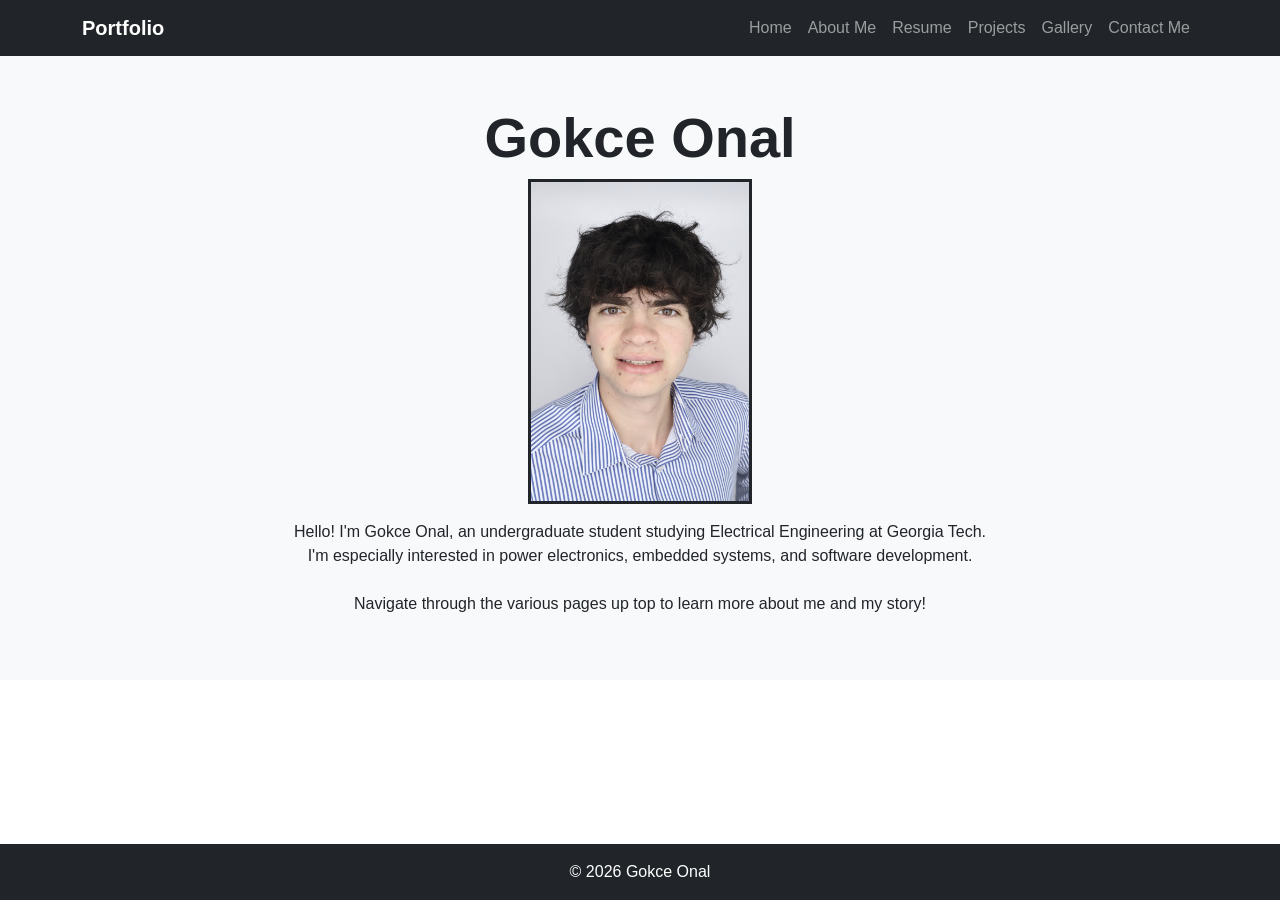
<file: index.html>
<!DOCTYPE html>
<html lang="en">
<head>
    <meta charset="UTF-8">
    <meta name="viewport" content="width=device-width, initial-scale=1.0">
    <title>Gokce Onal's Portfolio</title>

    <link href="https://cdn.jsdelivr.net/npm/bootstrap@5.3.3/dist/css/bootstrap.min.css" rel="stylesheet">

    <link rel="stylesheet" href="style.css">
</head>
<body>

<nav class="navbar navbar-expand-lg navbar-dark bg-dark sticky-top">
  <div class="container">
    <a class="navbar-brand fw-bold" href="#">Portfolio</a>

    <ul class="navbar-nav ms-auto">
        <li class="nav-item"><a class="nav-link" href="#">Home</a></li>
        <li class="nav-item"><a class="nav-link" href="about.html">About Me</a></li>
        <li class="nav-item"><a class="nav-link" href="resume.html">Resume</a></li>
        <li class="nav-item"><a class="nav-link" href="projects.html">Projects</a></li>
        <li class="nav-item"><a class="nav-link" href="gallery.html">Gallery</a></li>
        <li class="nav-item"><a class="nav-link" href="contact.html">Contact Me</a></li>
    </ul>
  </div>
</nav>
<main>
<section id="home" class="py-5 text-center bg-light">
  <div class="container">
    <h1 class="display-4 fw-bold">Gokce Onal</h1>
    <img class="img-fluid border border-dark border-3" src="img/pfp.png" style="width:20%; height: auto" alt="Profile Picture">
    <p class="mt-3"> Hello! I'm Gokce Onal, an undergraduate student studying Electrical Engineering at Georgia Tech.<br>
          I'm especially interested in power electronics, embedded systems, and software development. <br><br>
        Navigate through the various pages up top to learn more about me and my story!
        </p>
  </div>
</section>
</main>


<footer class="bg-dark text-white text-center py-3">
  <p class="mb-0">© 2026 Gokce Onal</p>
</footer>

<script src="https://cdn.jsdelivr.net/npm/bootstrap@5.3.3/dist/js/bootstrap.bundle.min.js"></script>

</body>
</html>
</file>
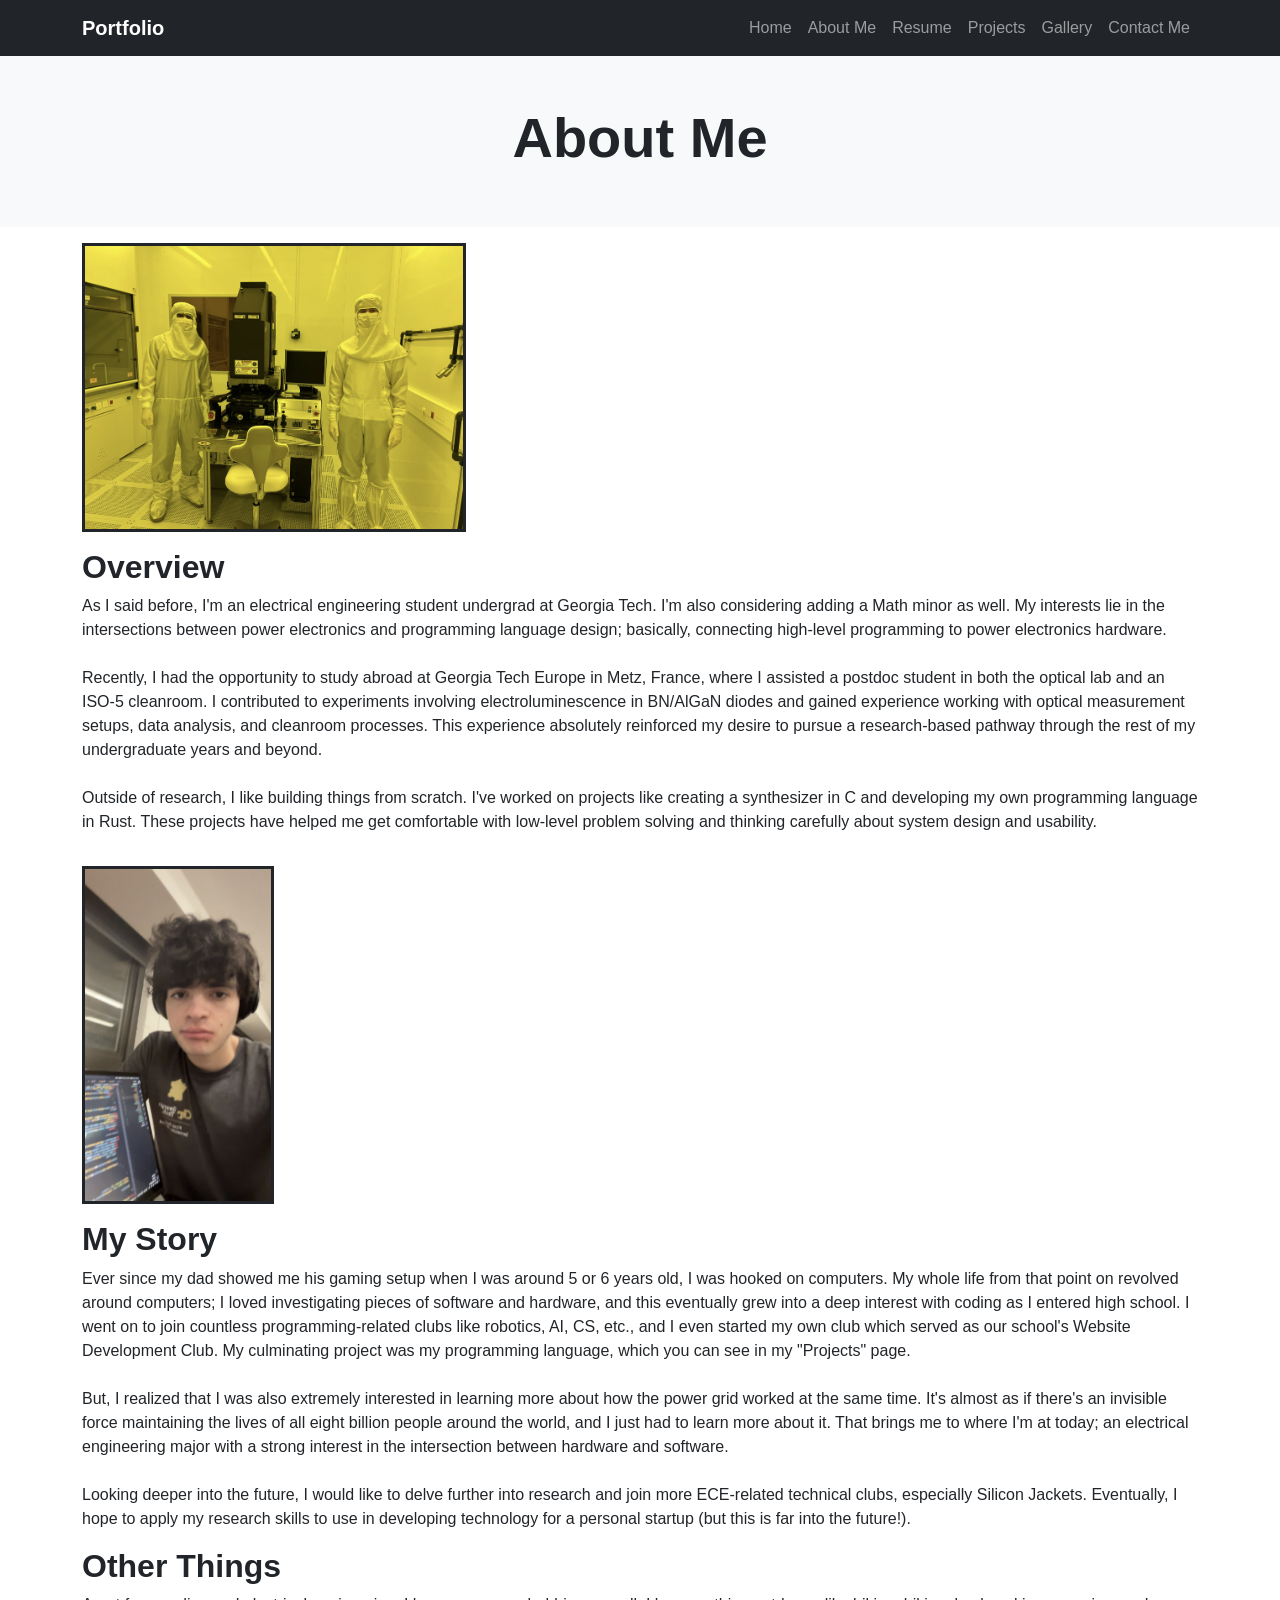
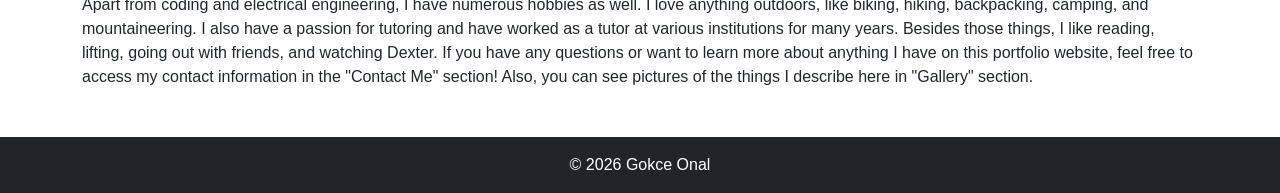
<file: about.html>
<!DOCTYPE html>
<html lang="en">
<head>
    <meta charset="UTF-8">
    <meta name="viewport" content="width=device-width, initial-scale=1.0">
    <title>Gokce Onal's Portfolio</title>

    <link href="https://cdn.jsdelivr.net/npm/bootstrap@5.3.3/dist/css/bootstrap.min.css" rel="stylesheet">

    <link rel="stylesheet" href="style.css">
</head>
<body>

<nav class="navbar navbar-expand-lg navbar-dark bg-dark sticky-top">
  <div class="container">
    <a class="navbar-brand fw-bold" href="#">Portfolio</a>

    <ul class="navbar-nav ms-auto">
        <li class="nav-item"><a class="nav-link" href="index.html">Home</a></li>
        <li class="nav-item"><a class="nav-link" href="about.html">About Me</a></li>
        <li class="nav-item"><a class="nav-link" href="resume.html">Resume</a></li>
        <li class="nav-item"><a class="nav-link" href="projects.html">Projects</a></li>
        <li class="nav-item"><a class="nav-link" href="gallery.html">Gallery</a></li>
        <li class="nav-item"><a class="nav-link" href="contact.html">Contact Me</a></li>
    </ul>
  </div>
</nav>
<main>
<section id="home" class="py-5 text-center bg-light">
  <div class="container">
    <h1 class="display-4 fw-bold">About Me</h1>
  </div>
</section>

<div class="container">
    <img style="width: 30vw; height: auto;"src="img/about1.png" class="border border-dark border-3 my-3">
    <h2> Overview </h2>
    <p>As I said before, I'm an electrical engineering student undergrad at Georgia Tech. I'm also considering adding a Math minor as well. 
    My interests lie in the intersections between power electronics and programming language design; basically, connecting high-level programming
    to power electronics hardware. 
        <br><br>
    Recently, I had the opportunity to study abroad at Georgia Tech Europe in Metz, France, where I assisted a postdoc student in both the optical lab and an ISO-5 cleanroom. 
    I contributed to experiments involving electroluminescence in BN/AlGaN diodes and gained experience working with optical measurement setups, data analysis, and cleanroom processes. 
    This experience absolutely reinforced my desire to pursue a research-based pathway through the rest of my undergraduate years and beyond.
        <br><br>
    Outside of research, I like building things from scratch. I've worked on projects like creating a synthesizer in C and developing my own programming language in Rust. 
    These projects have helped me get comfortable with low-level problem solving and thinking carefully about system design and usability.
    </p>
    <img style="width: 15vw; height: auto;"src="img/about2.png" class="border border-dark border-3 my-3">
    <h2> My Story </h2>
    <p>Ever since my dad showed me his gaming setup when I was around 5 or 6 years old, I was hooked on computers. My whole life from that point
        on revolved around computers; I loved investigating pieces of software and hardware, and this eventually grew into a deep interest with coding
        as I entered high school. I went on to join countless programming-related clubs like robotics, AI, CS, etc., and I even started my own club
        which served as our school's Website Development Club. My culminating project was my programming language, which you can see in my "Projects" page. <br><br>
        But, I realized that I was also extremely interested in learning more about how the power grid worked at the same time. It's almost as if there's
        an invisible force maintaining the lives of all eight billion people around the world, and I just had to learn more about it. That brings me to where I'm at today;
        an electrical engineering major with a strong interest in the intersection between hardware and software.
        <br><br>
        Looking deeper into the future, I would like to delve further into research and join more ECE-related technical clubs, especially Silicon Jackets. 
        Eventually, I hope to apply my research skills to use in developing technology for a personal startup (but this is far into the future!).
    </p>
    <h2> Other Things </h2>
    <p class="mb-5"> Apart from coding and electrical engineering, I have numerous hobbies as well. I love anything outdoors, like biking, hiking, backpacking, camping, and mountaineering. 
      I also have a passion for tutoring and have worked as a tutor at various institutions for many years. Besides those things, I like reading, lifting, going out with friends, 
      and watching Dexter. If you have any questions or want to learn more about anything I have on this portfolio website, feel free to access my contact information
      in the "Contact Me" section! Also, you can see pictures of the things I describe here in "Gallery" section.
    </p>
</div>
</main>

<footer class="bg-dark text-white text-center py-3">
  <p class="mb-0">© 2026 Gokce Onal</p>
</footer>

<script src="https://cdn.jsdelivr.net/npm/bootstrap@5.3.3/dist/js/bootstrap.bundle.min.js"></script>

</body>
</html>
</file>
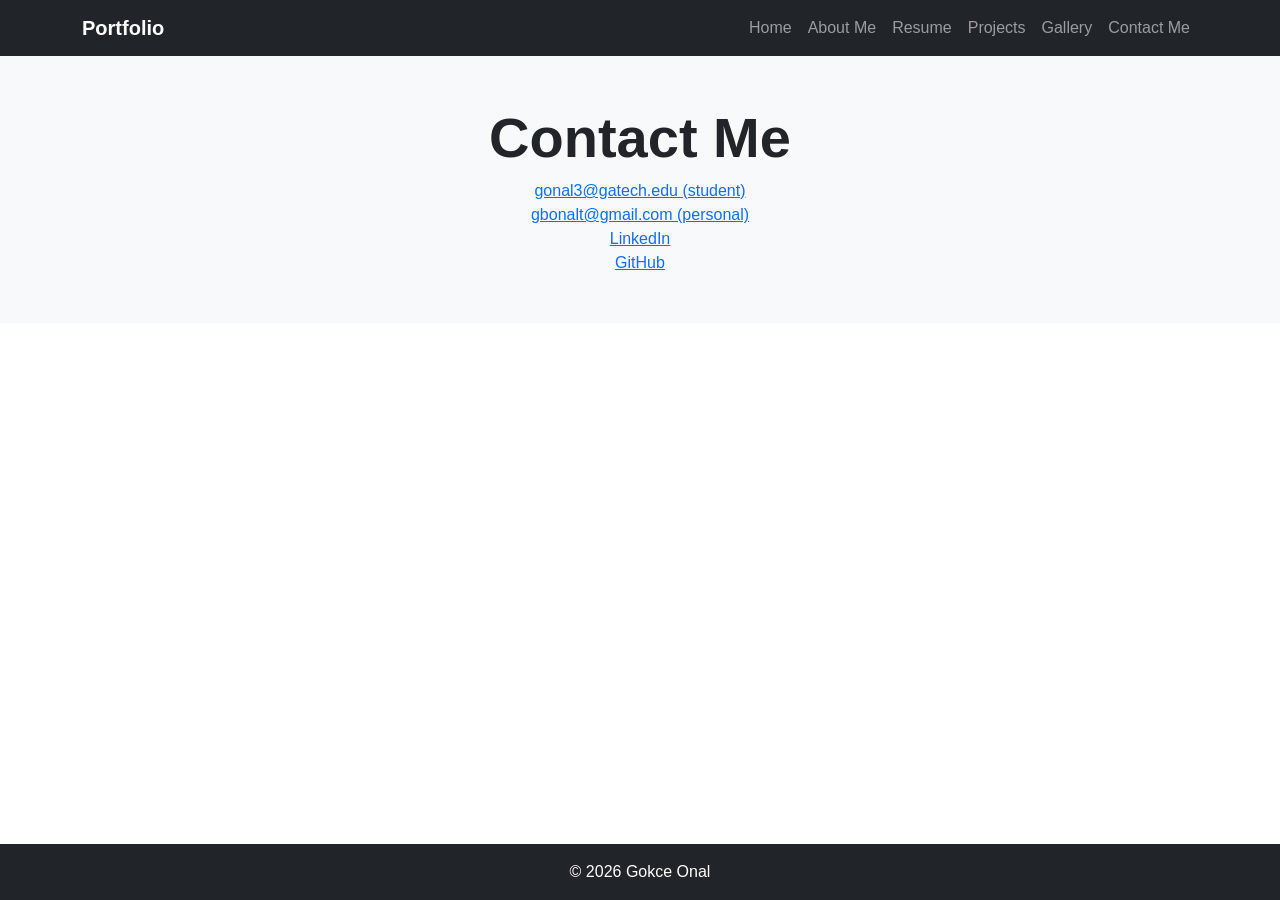
<file: contact.html>
<!DOCTYPE html>
<html lang="en">
<head>
    <meta charset="UTF-8">
    <meta name="viewport" content="width=device-width, initial-scale=1.0">
    <title>Gokce Onal's Portfolio</title>

    <link href="https://cdn.jsdelivr.net/npm/bootstrap@5.3.3/dist/css/bootstrap.min.css" rel="stylesheet">

    <link rel="stylesheet" href="style.css">
</head>
<body>

<nav class="navbar navbar-expand-lg navbar-dark bg-dark sticky-top">
  <div class="container">
    <a class="navbar-brand fw-bold" href="#">Portfolio</a>

    <ul class="navbar-nav ms-auto">
        <li class="nav-item"><a class="nav-link" href="index.html">Home</a></li>
        <li class="nav-item"><a class="nav-link" href="about.html">About Me</a></li>
        <li class="nav-item"><a class="nav-link" href="resume.html">Resume</a></li>
        <li class="nav-item"><a class="nav-link" href="projects.html">Projects</a></li>
        <li class="nav-item"><a class="nav-link" href="gallery.html">Gallery</a></li>
        <li class="nav-item"><a class="nav-link" href="contact.html">Contact Me</a></li>
    </ul>
  </div>
</nav>

<main>
<section id="home" class="py-5 text-center bg-light">
  <div class="container">
    <h1 class="display-4 fw-bold">Contact Me</h1>
  </div>
  <div class="container text-center">
    <a href="mailto:gbonalt@gmail.com">gonal3@gatech.edu (student)</a><br>
    <a href="mailto:gbonalt@gmail.com">gbonalt@gmail.com (personal)</a><br>
    <a href="https://www.linkedin.com/in/gokce-onal-ab16112b7/">LinkedIn</a><br>
    <a href="https://github.com/GokceOnal1">GitHub</a><br>


</div>
</section>


</main>


<footer class="bg-dark text-white text-center py-3">
  <p class="mb-0">© 2026 Gokce Onal</p>
</footer>

<script src="https://cdn.jsdelivr.net/npm/bootstrap@5.3.3/dist/js/bootstrap.bundle.min.js"></script>

</body>
</html>
</file>
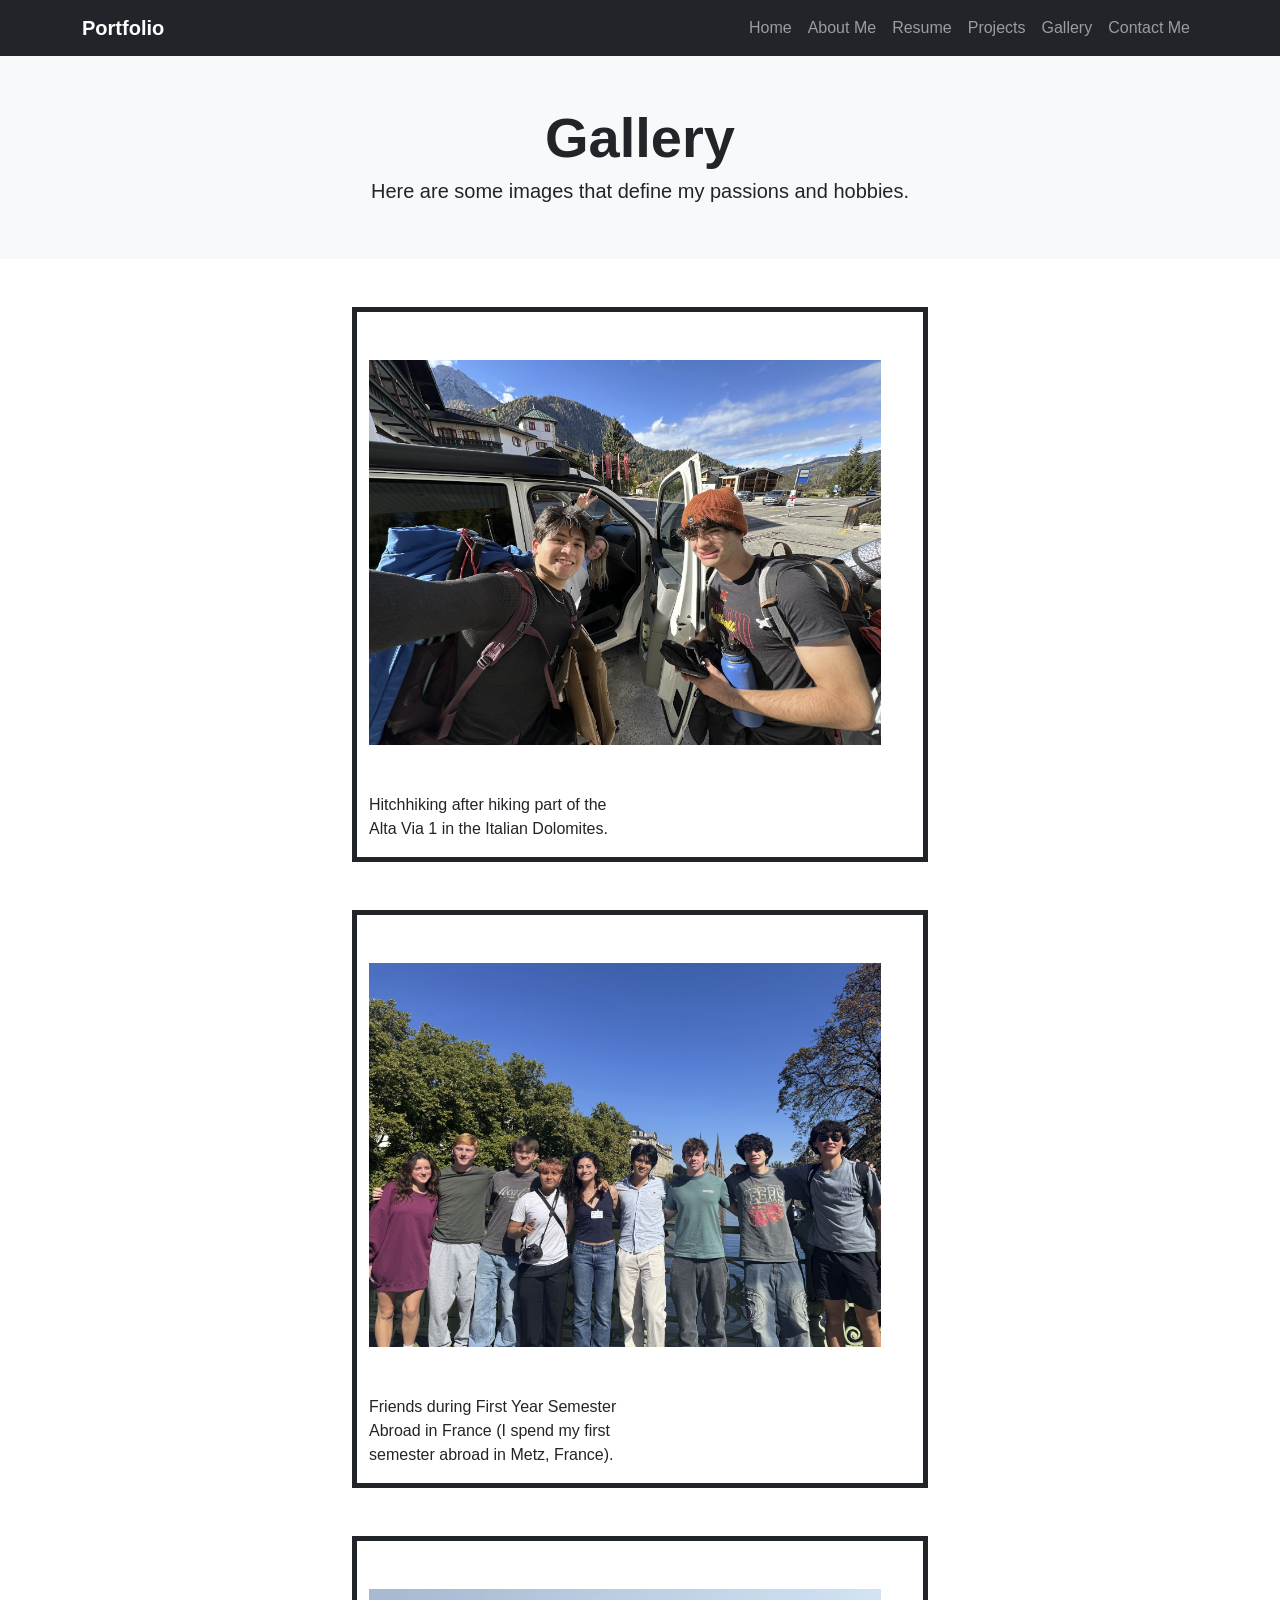
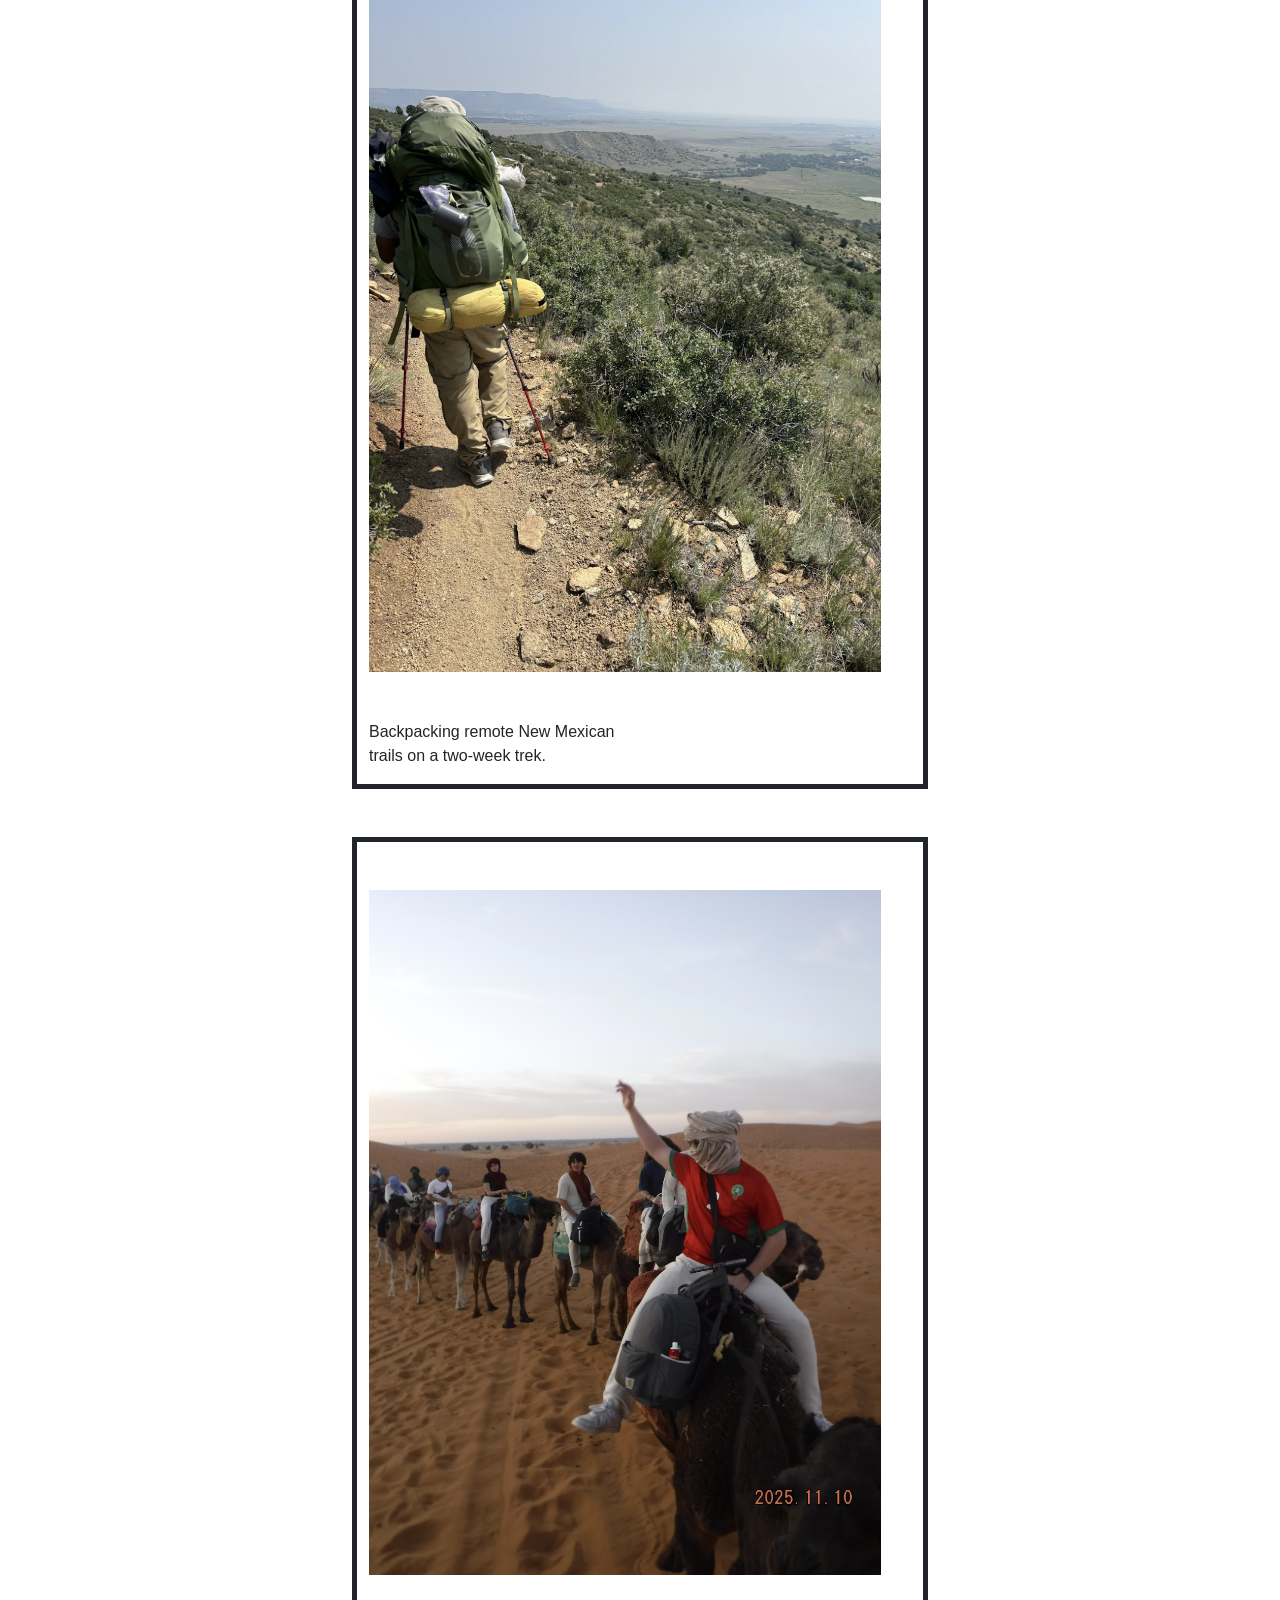
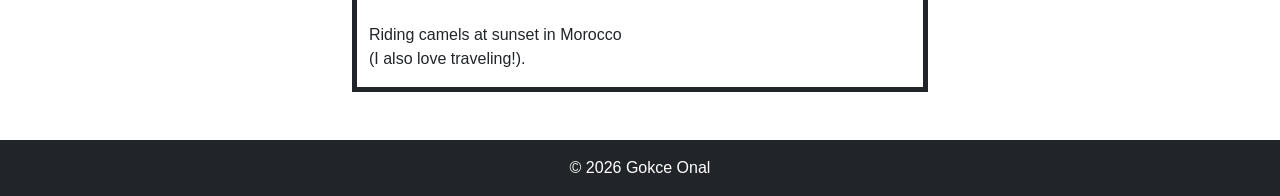
<file: gallery.html>
<!DOCTYPE html>
<html lang="en">
<head>
    <meta charset="UTF-8">
    <meta name="viewport" content="width=device-width, initial-scale=1.0">
    <title>Gokce Onal's Portfolio</title>

    <link href="https://cdn.jsdelivr.net/npm/bootstrap@5.3.3/dist/css/bootstrap.min.css" rel="stylesheet">

    <link rel="stylesheet" href="style.css">
</head>
<body>

<nav class="navbar navbar-expand-lg navbar-dark bg-dark sticky-top">
  <div class="container">
    <a class="navbar-brand fw-bold" href="#">Portfolio</a>

    <ul class="navbar-nav ms-auto">
        <li class="nav-item"><a class="nav-link" href="index.html">Home</a></li>
        <li class="nav-item"><a class="nav-link" href="about.html">About Me</a></li>
        <li class="nav-item"><a class="nav-link" href="resume.html">Resume</a></li>
        <li class="nav-item"><a class="nav-link" href="projects.html">Projects</a></li>
        <li class="nav-item"><a class="nav-link" href="gallery.html">Gallery</a></li>
        <li class="nav-item"><a class="nav-link" href="contact.html">Contact Me</a></li>
    </ul>
  </div>
</nav>
<main>
<section id="home" class="py-5 text-center bg-light">
  <div class="container">
    <h1 class="display-4 fw-bold">Gallery</h1>
    <h5> Here are some images that define my passions and hobbies. </h5>
  </div>
</section>

<div style="width:45vw"class="container border border-dark border-5 my-5 mx-auto">
  <div class="row">
    <div class="col-md-6 d-flex flex-column justify-content-center">
    <img style="width: 40vw; height: auto;" class="my-5"src="img/gallery1.png">
    <p>Hitchhiking after hiking part of the Alta Via 1 in the Italian Dolomites.</p>
    </div>
</div>  
</div>

<div style="width:45vw"class="container border border-dark border-5 my-5 mx-auto">
  <div class="row">
    <div class="col-md-6 d-flex flex-column justify-content-center">
    <img style="width: 40vw; height: auto;" class="my-5"src="img/gallery2.png">
    <p>Friends during First Year Semester Abroad in France (I spend my first semester abroad in Metz, France).</p>
    </div>
</div>  
</div>

<div style="width:45vw"class="container border border-dark border-5 my-5 mx-auto">
  <div class="row">
    <div class="col-md-6 d-flex flex-column justify-content-center">
    <img style="width: 40vw; height: auto;" class="my-5"src="img/gallery3.png">
    <p>Backpacking remote New Mexican trails on a two-week trek.</p>
    </div>
</div>  
</div>

<div style="width:45vw"class="container border border-dark border-5 my-5 mx-auto">
  <div class="row">
    <div class="col-md-6 d-flex flex-column justify-content-center">
    <img style="width: 40vw; height: auto;" class="my-5"src="img/gallery4.png">
    <p>Riding camels at sunset in Morocco (I also love traveling!).</p>
    </div>
</div>  
</div>

</main>


<footer class="bg-dark text-white text-center py-3">
  <p class="mb-0">© 2026 Gokce Onal</p>
</footer>

<script src="https://cdn.jsdelivr.net/npm/bootstrap@5.3.3/dist/js/bootstrap.bundle.min.js"></script>

</body>
</html>
</file>
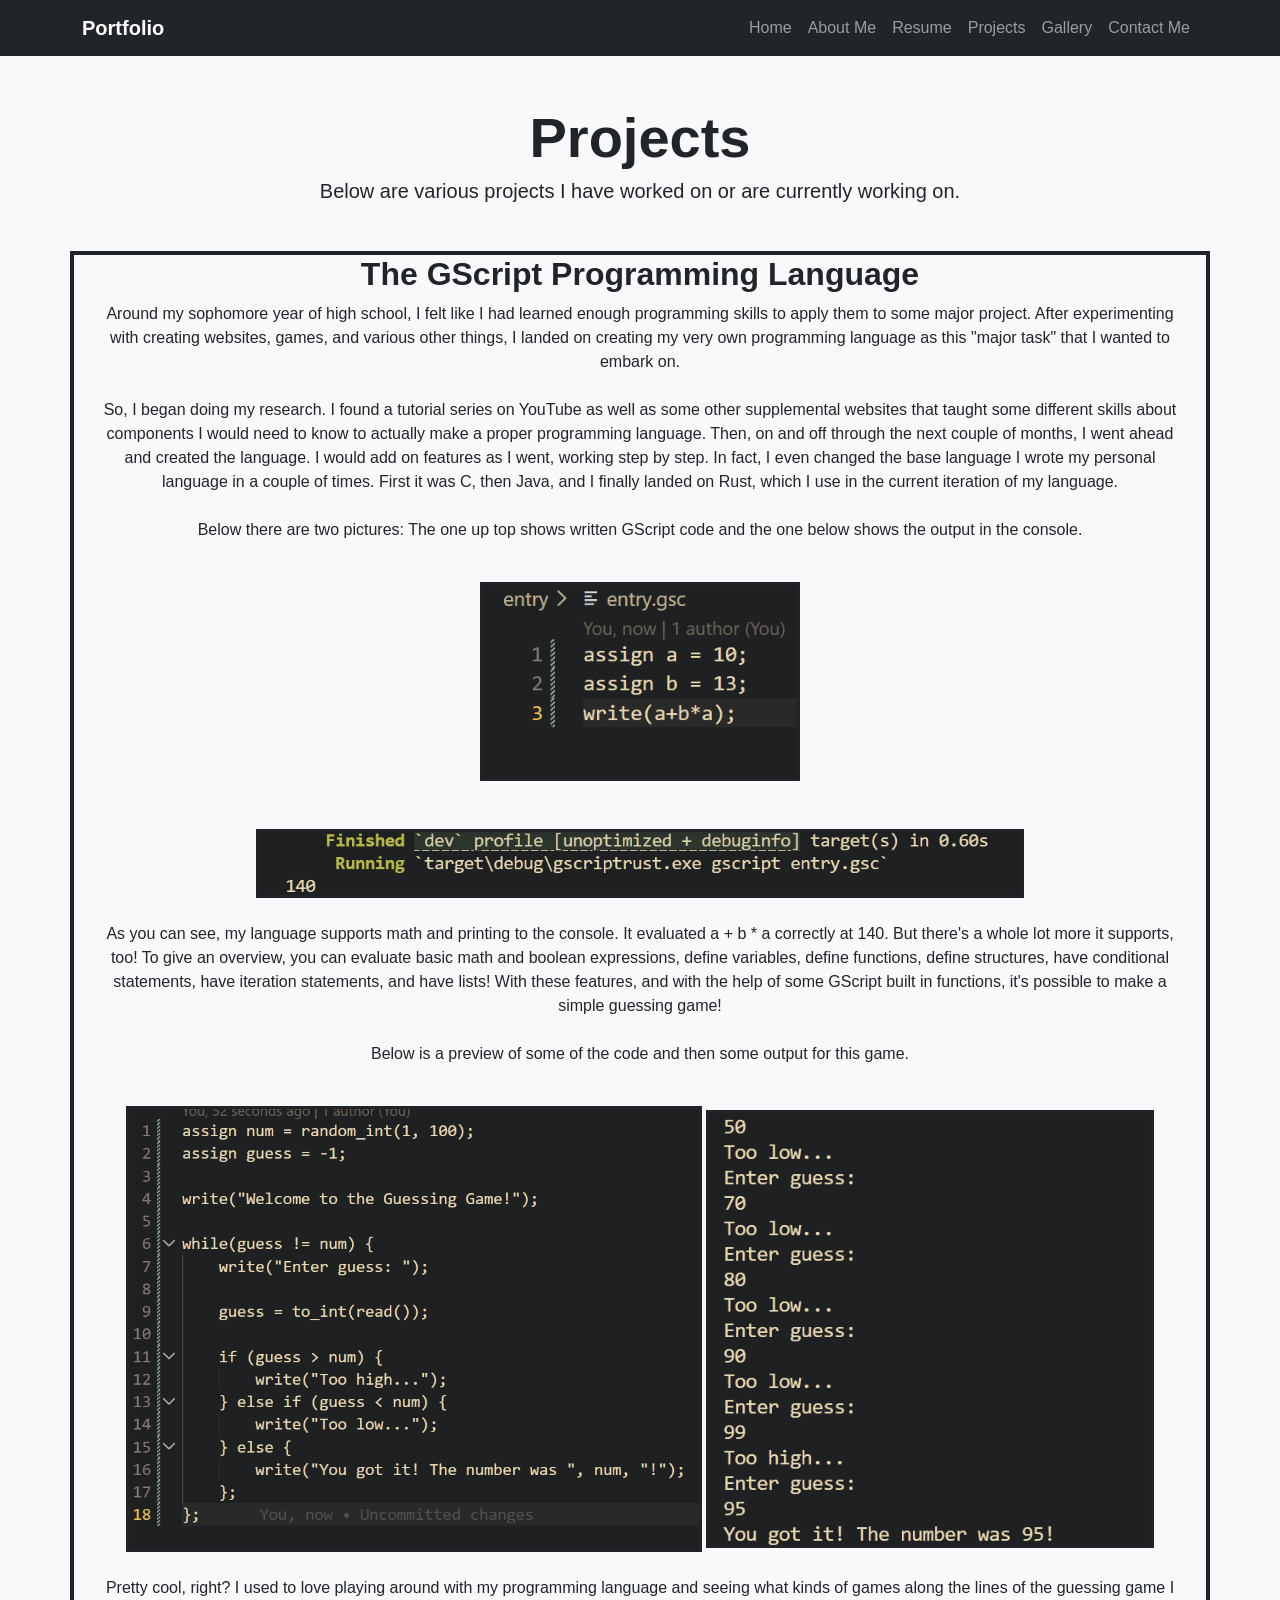
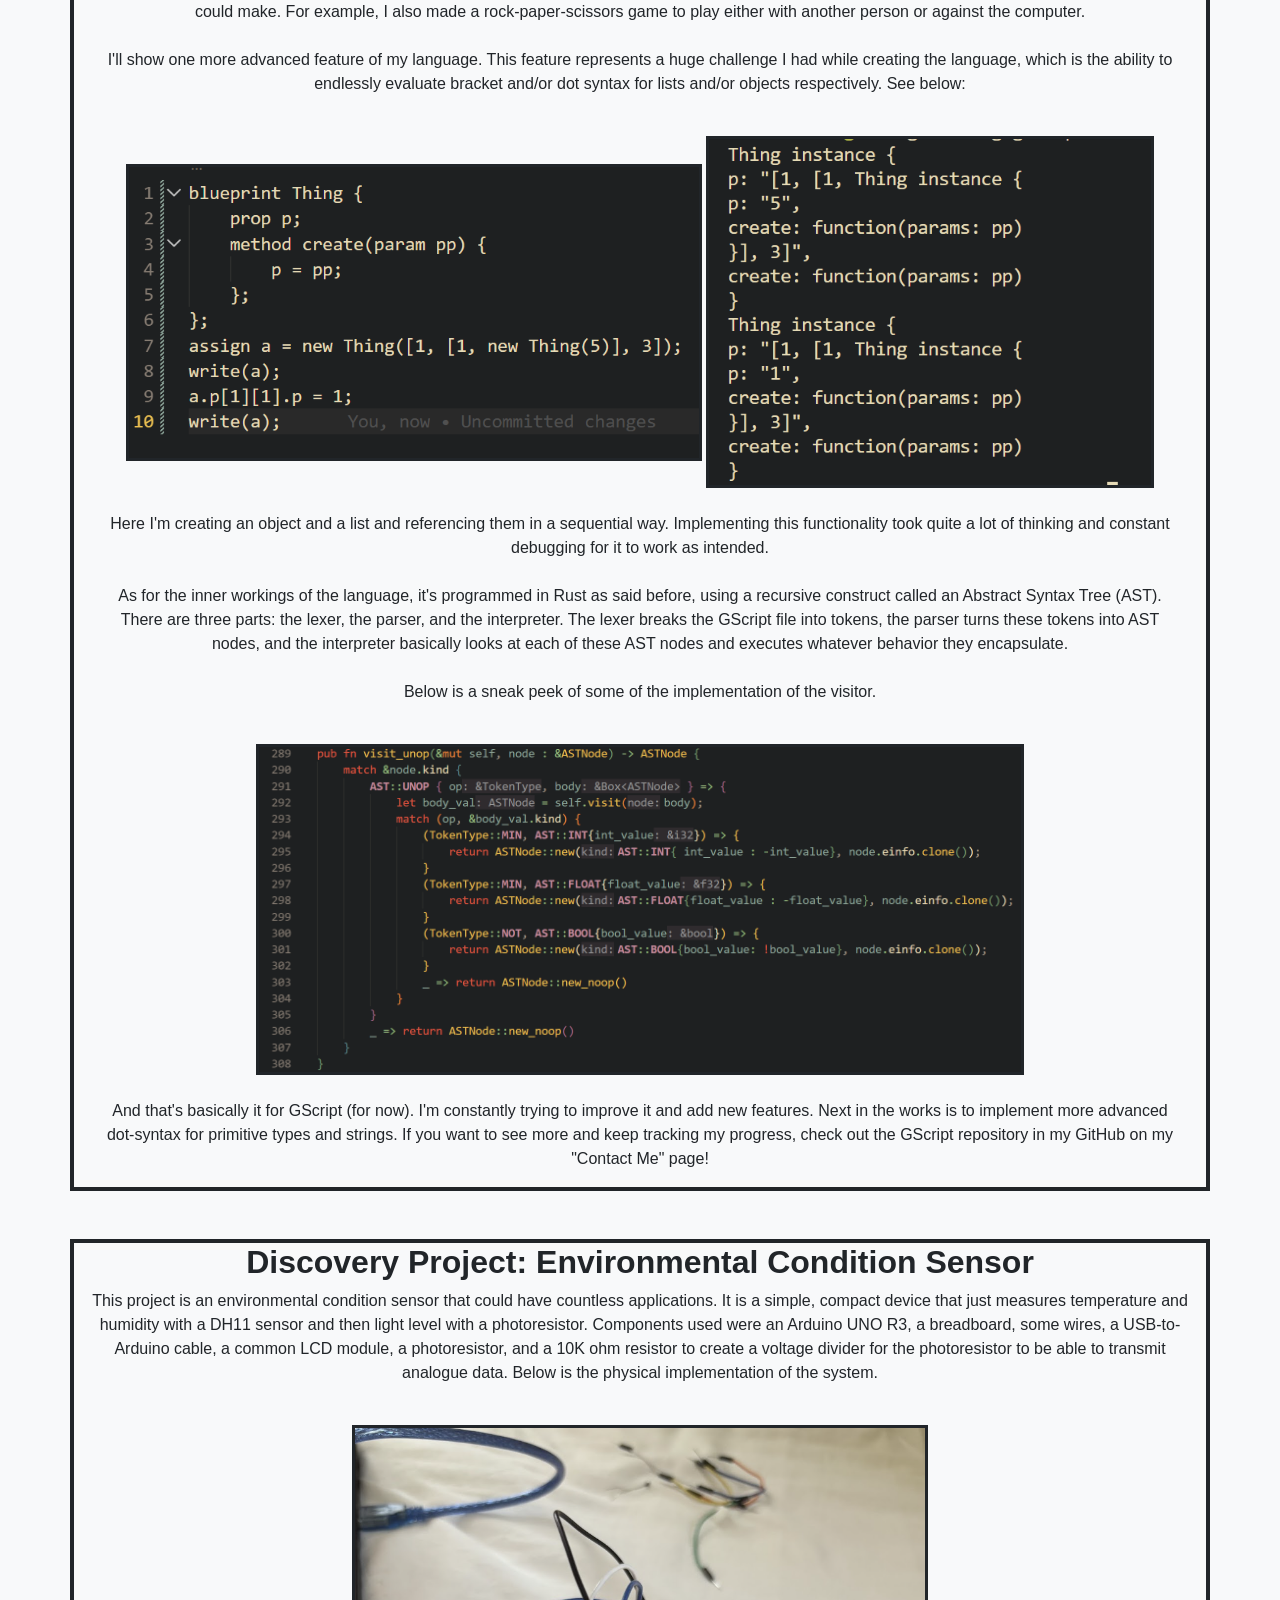
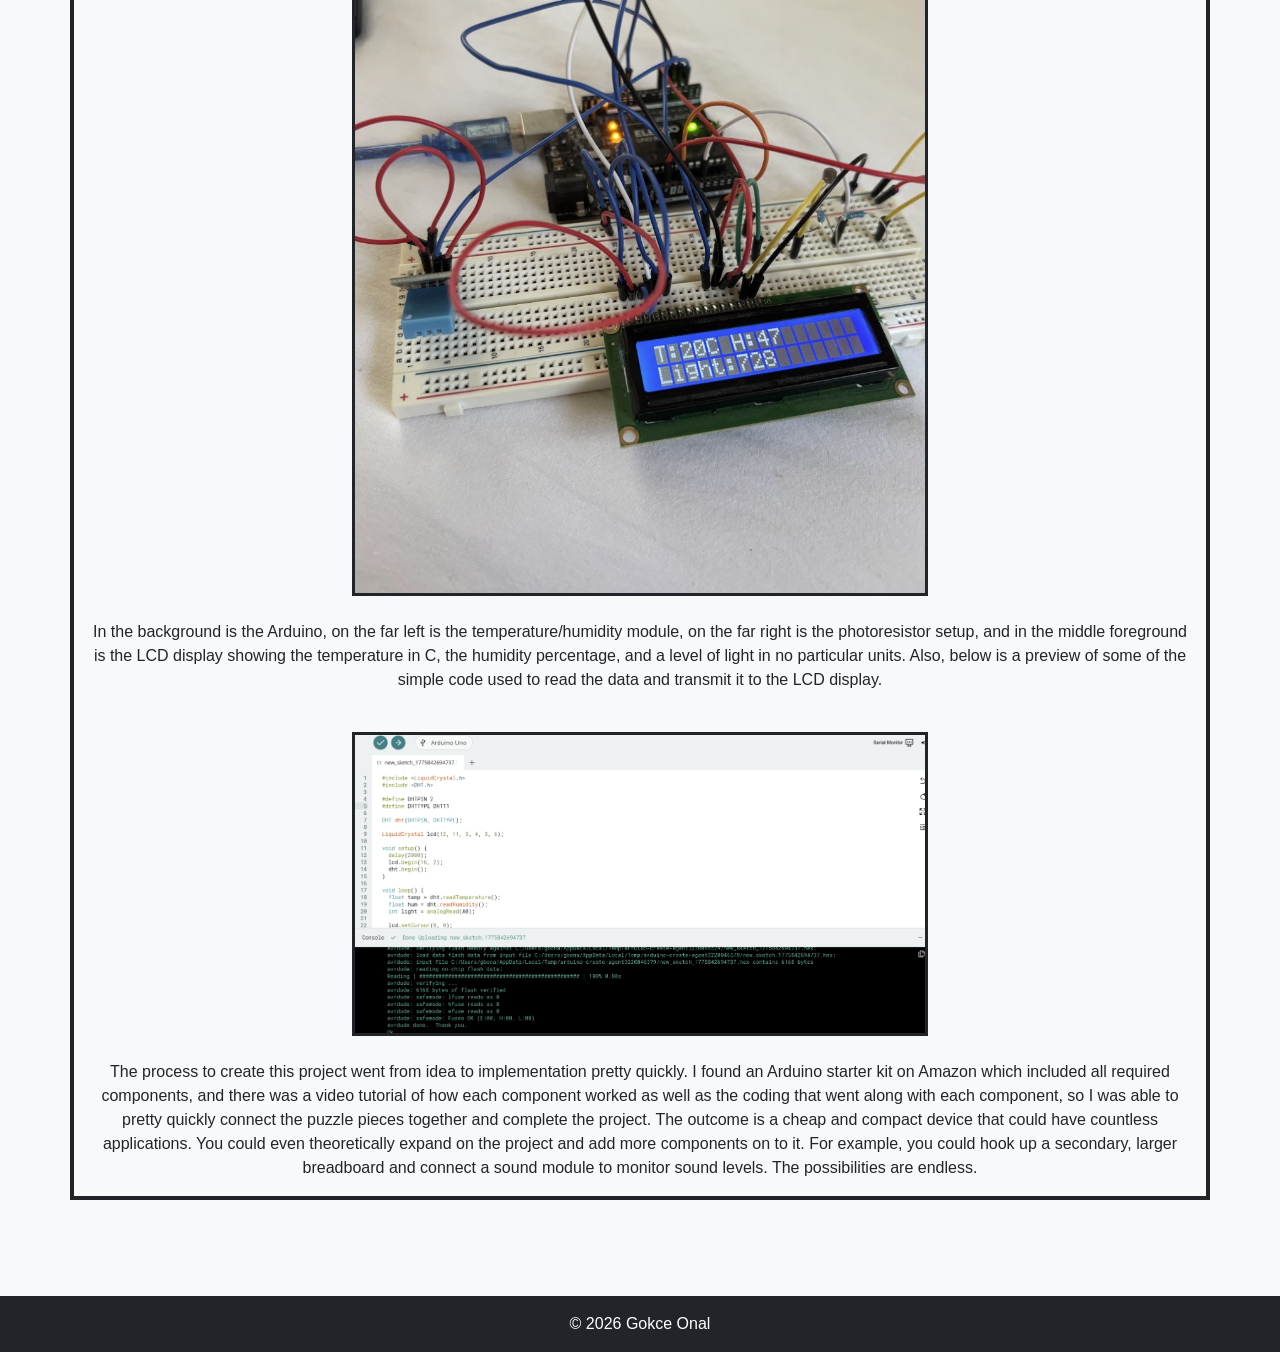
<file: projects.html>
<!DOCTYPE html>
<html lang="en">
<head>
    <meta charset="UTF-8">
    <meta name="viewport" content="width=device-width, initial-scale=1.0">
    <title>Gokce Onal's Portfolio</title>

    <link href="https://cdn.jsdelivr.net/npm/bootstrap@5.3.3/dist/css/bootstrap.min.css" rel="stylesheet">

    <link rel="stylesheet" href="style.css">
</head>
<body>

<nav class="navbar navbar-expand-lg navbar-dark bg-dark sticky-top">
  <div class="container">
    <a class="navbar-brand fw-bold" href="#">Portfolio</a>

    <ul class="navbar-nav ms-auto">
        <li class="nav-item"><a class="nav-link" href="index.html">Home</a></li>
        <li class="nav-item"><a class="nav-link" href="about.html">About Me</a></li>
        <li class="nav-item"><a class="nav-link" href="resume.html">Resume</a></li>
        <li class="nav-item"><a class="nav-link" href="projects.html">Projects</a></li>
        <li class="nav-item"><a class="nav-link" href="gallery.html">Gallery</a></li>
        <li class="nav-item"><a class="nav-link" href="contact.html">Contact Me</a></li>
    </ul>
  </div>
</nav>
<main>
<section id="home" class="py-5 text-center bg-light">
  <div class="container">
    <h1 class="display-4 fw-bold">Projects</h1>
    <h5> Below are various projects I have worked on or are currently working on. </h5>
  </div>
  <div class="container border border-dark border-4 my-5">
    <h2> The GScript Programming Language </h2>
    <div class="container">
      <p> Around my sophomore year of high school, I felt like I had learned enough programming skills to apply them to some major project. After
        experimenting with creating websites, games, and various other things, I landed on creating my very own programming language as this "major task"
        that I wanted to embark on. <br><br>
        So, I began doing my research. I found a tutorial series on YouTube as well as some other supplemental websites that taught some different skills
        about components I would need to know to actually make a proper programming language. Then, on and off through the next couple of months, I went ahead and
        created the language. I would add on features as I went, working step by step. In fact, I even changed the base language I wrote my personal language in a couple
        of times. First it was C, then Java, and I finally landed on Rust, which I use in the current iteration of my language. <br><br>
        Below there are two pictures: The one up top shows written GScript code and the one below shows the output in the console.
      </p>
      <img style="width: 25vw; height: auto;" class="border border-dark border-3 my-4"src="img/projects1.png">
      <img style="width: 60vw; height: auto;"class="border border-dark border-3 my-4"src="img/projects2.png">
      <p>As you can see, my language supports math and printing to the console. It evaluated a + b * a correctly at 140. But there's a whole lot
        more it supports, too! To give an overview, you can evaluate basic math and boolean expressions, define variables, define functions, define
        structures, have conditional statements, have iteration statements, and have lists! With these features, and with the help of some GScript
        built in functions, it's possible to make a simple guessing game! 
        <br><br>
        Below is a preview of some of the code and then some output for this game.
      </p>
      <img style="width: 45vw; height: auto;" class="border border-dark border-3 my-4"src="img/projects3.png">
      <img style="width: 35vw; height: auto;"class="border border-dark border-3 my-4"src="img/projects4.png">
      <p>Pretty cool, right? I used to love playing around with my programming language and seeing what kinds of games along the lines of the 
        guessing game I could make. For example, I also made a rock-paper-scissors game to play either with another person or against the computer.
        <br><br>
        I'll show one more advanced feature of my language. This feature represents a huge challenge I had while creating the language, which is the
        ability to endlessly evaluate bracket and/or dot syntax for lists and/or objects respectively. See below: 
      </p>
      <img style="width: 45vw; height: auto;"class="border border-dark border-3 my-4"src="img/project5.png">
      <img style="width: 35vw; height: auto;"class="border border-dark border-3 my-4"src="img/project6.png">
      <p>Here I'm creating an object and a list and referencing them in a sequential way. Implementing this functionality took quite a lot of thinking
        and constant debugging for it to work as intended. <br><br>
        As for the inner workings of the language, it's programmed in Rust as said before, using a recursive construct called an Abstract Syntax Tree (AST).
        There are three parts: the lexer, the parser, and the interpreter. The lexer breaks the GScript file into tokens, the parser turns these tokens into
        AST nodes, and the interpreter basically looks at each of these AST nodes and executes whatever behavior they encapsulate.<br><br>
        Below is a sneak peek of some of the implementation of the visitor.
      </p>
      <img style="width:60vw; height:auto;" class="border border-dark border-3 my-4"src="img/projects7.png">
      <p>And that's basically it for GScript (for now). I'm constantly trying to improve it and add new features. Next in the works 
        is to implement more advanced dot-syntax for primitive types and strings. If you want to see more and keep tracking my progress, 
        check out the GScript repository in my GitHub on my "Contact Me" page!
      </p>
      
    </div>
  </div>
  <div class="container border border-dark border-4 my-5">
    <h2> Discovery Project: Environmental Condition Sensor </h2>
    <p>This project is an environmental condition sensor that could have countless applications. It is a simple, compact device that 
      just measures temperature and humidity with a DH11 sensor and then light level with a photoresistor. Components used were an Arduino UNO R3,
      a breadboard, some wires, a USB-to-Arduino cable, a common LCD module, a photoresistor, and a 10K ohm resistor to create a voltage divider
      for the photoresistor to be able to transmit analogue data. Below is the physical implementation of the system. 
      </p>
      <img style="width: 45vw; height: auto;"class="border border-dark border-3 my-4"src="img/project8.png">
    <p>
      In the background is the Arduino, on the far left is the temperature/humidity module, on the far right is the photoresistor setup,
      and in the middle foreground is the LCD display showing the temperature in C, the humidity percentage, and a level of light in no 
      particular units. Also, below is a preview of some of the simple code used to read the data and transmit it to the LCD display.
    </p>
    <img style="width: 45vw; height: auto;"class="border border-dark border-3 my-4"src="img/project9.png">
    <p>The process to create this project went from idea to implementation pretty quickly. I found an Arduino starter kit on Amazon which
      included all required components, and there was a video tutorial of how each component worked as well as the coding that went along 
      with each component, so I was able to pretty quickly connect the puzzle pieces together and complete the project. The outcome is a cheap
      and compact device that could have countless applications. You could even theoretically expand on the project and add more components on to it.
      For example, you could hook up a secondary, larger breadboard and connect a sound module to monitor sound levels. The possibilities are endless.
    </p>
  </div>
</section>
</main>


<footer class="bg-dark text-white text-center py-3">
  <p class="mb-0">© 2026 Gokce Onal</p>
</footer>

<script src="https://cdn.jsdelivr.net/npm/bootstrap@5.3.3/dist/js/bootstrap.bundle.min.js"></script>

</body>
</html>
</file>
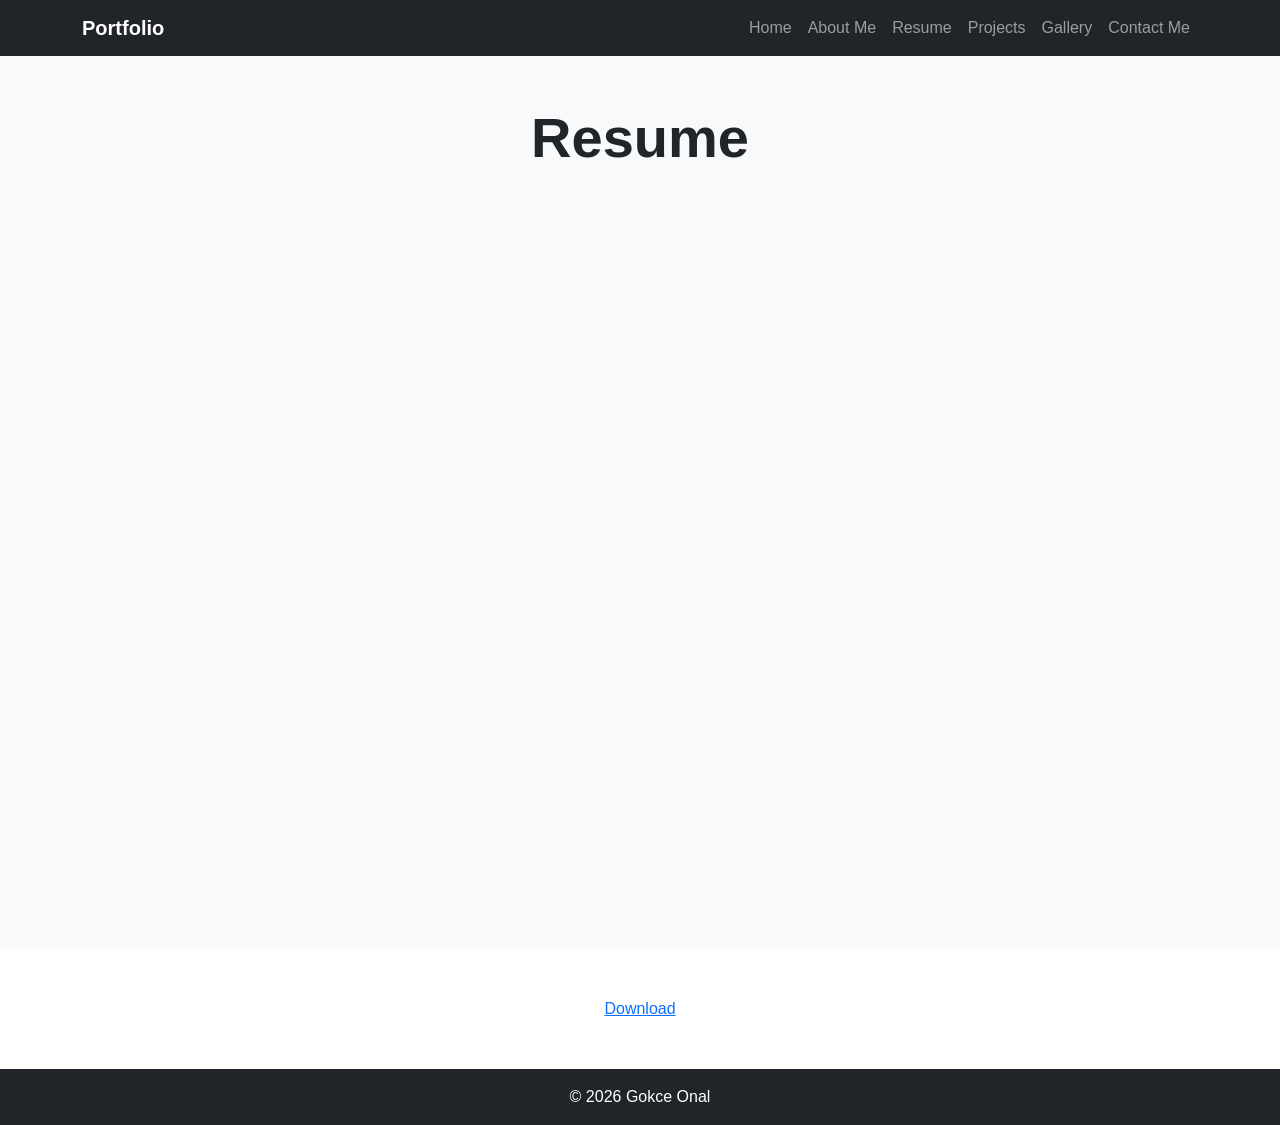
<file: resume.html>
<!DOCTYPE html>
<html lang="en">
<head>
    <meta charset="UTF-8">
    <meta name="viewport" content="width=device-width, initial-scale=1.0">
    <title>Gokce Onal's Portfolio</title>

    <link href="https://cdn.jsdelivr.net/npm/bootstrap@5.3.3/dist/css/bootstrap.min.css" rel="stylesheet">

    <link rel="stylesheet" href="style.css">
</head>
<body>

<nav class="navbar navbar-expand-lg navbar-dark bg-dark sticky-top">
  <div class="container">
    <a class="navbar-brand fw-bold" href="#">Portfolio</a>

    <ul class="navbar-nav ms-auto">
        <li class="nav-item"><a class="nav-link" href="index.html">Home</a></li>
        <li class="nav-item"><a class="nav-link" href="about.html">About Me</a></li>
        <li class="nav-item"><a class="nav-link" href="resume.html">Resume</a></li>
        <li class="nav-item"><a class="nav-link" href="projects.html">Projects</a></li>
        <li class="nav-item"><a class="nav-link" href="gallery.html">Gallery</a></li>
        <li class="nav-item"><a class="nav-link" href="contact.html">Contact Me</a></li>
    </ul>
  </div>
</nav>

<main>
<section id="home" class="py-5 text-center bg-light">
  <div class="container" style="height: 90%">
    <h1 class="display-4 fw-bold mb-5">Resume</h1>
    
    <iframe style="width:75%; height:75vh" src="https://docs.google.com/document/d/e/2PACX-1vRpztjXEZxrwCBbxaELCONw_33-bX8Hg4MrnCsIPio04mnkIS7R9jQGAc8Jh8zaEWDruGclD9iEoqFx/pub?embedded=true"></iframe>
  </div>
</section>
<div class="text-center my-5">
<a target="_blank" href="data/resume.pdf" download>
    Download
</a>
</div>

</main>


<footer class="bg-dark text-white text-center py-3">
  <p class="mb-0">© 2026 Gokce Onal</p>
</footer>

<script src="https://cdn.jsdelivr.net/npm/bootstrap@5.3.3/dist/js/bootstrap.bundle.min.js"></script>

</body>
</html>
</file>
<file: style.css>
body {
    font-family: 'Segoe UI', Tahoma, Geneva, Verdana, sans-serif;
}
html, body {
    height: 100%;
}

body {
    display: flex;
    flex-direction: column;
}

main {
    flex: 1;
}

section {
    scroll-margin-top: 80px;
}

h2 {
    font-weight: 700;
}

.card:hover {
    transform: translateY(-5px);
    transition: 0.3s;
}

.btn-primary {
    border-radius: 25px;
}
</file>
